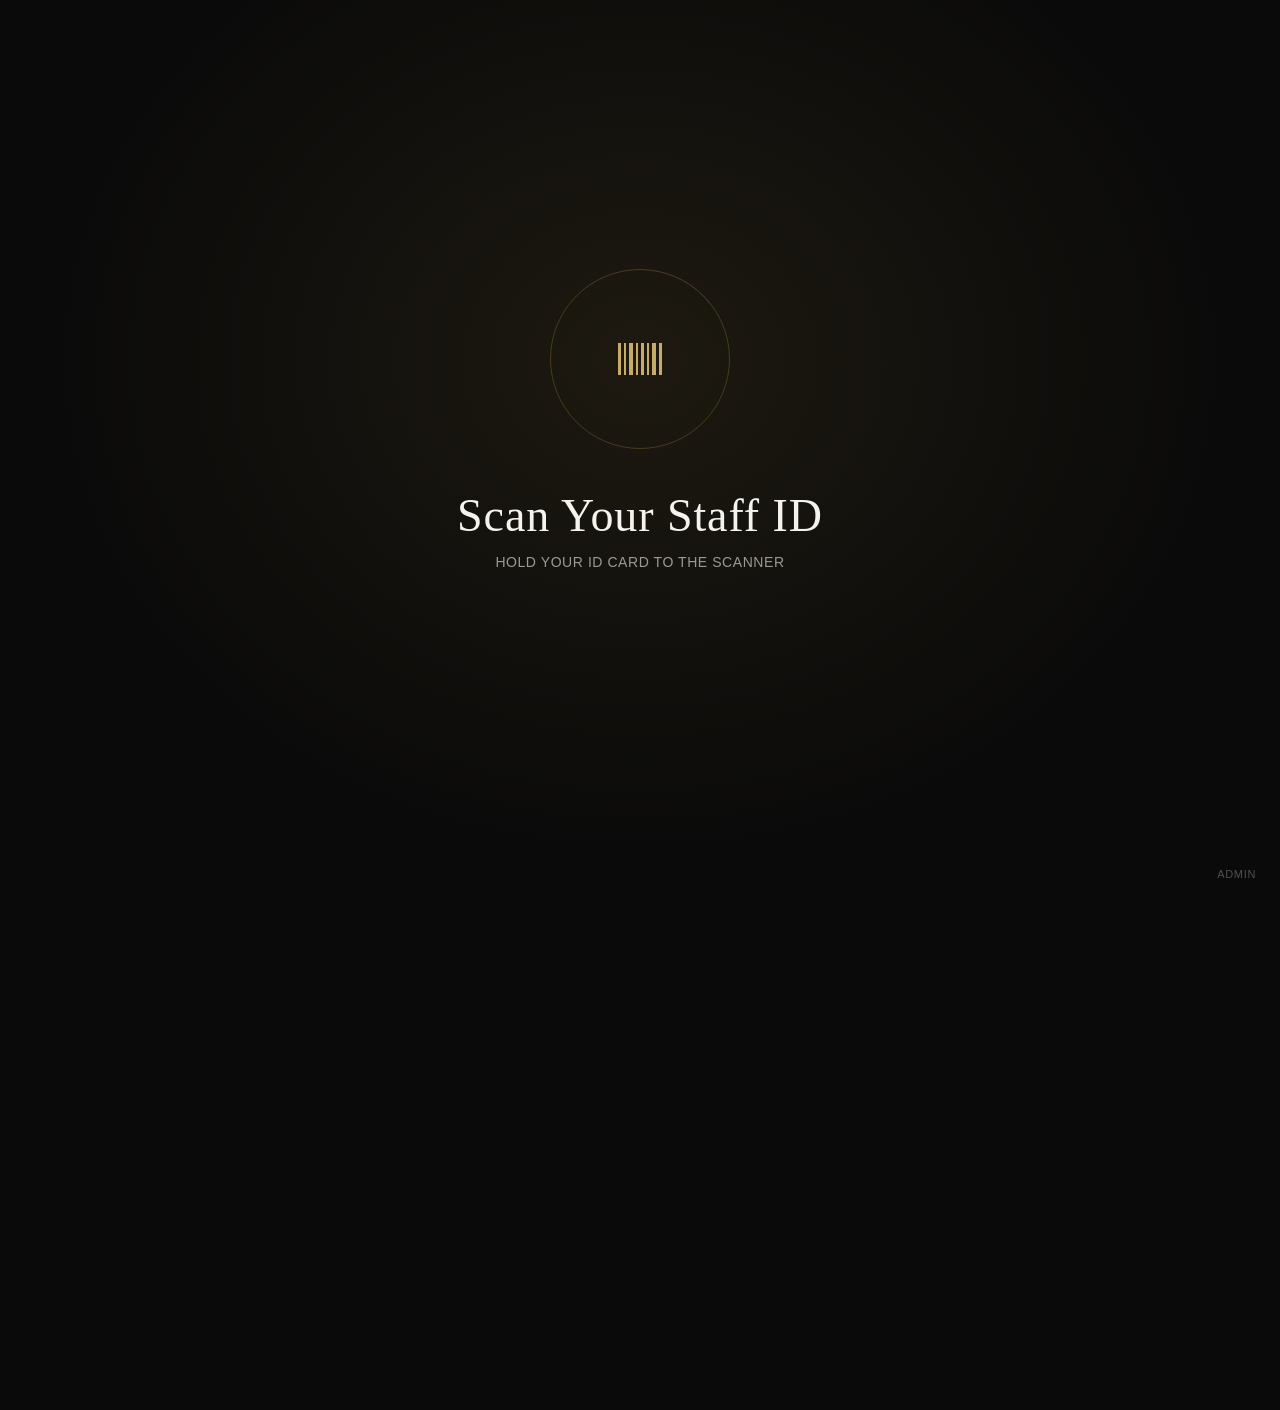
<file: index.html>
<!DOCTYPE html>
<html lang="en">
<head>
  <meta charset="UTF-8">
  <meta http-equiv="refresh" content="0; url=kiosk.html">
  <title>SR Fashion — Staff Attendance</title>
</head>
<body>
  <p>Redirecting to <a href="kiosk.html">kiosk.html</a>…</p>
</body>
</html>
</file>
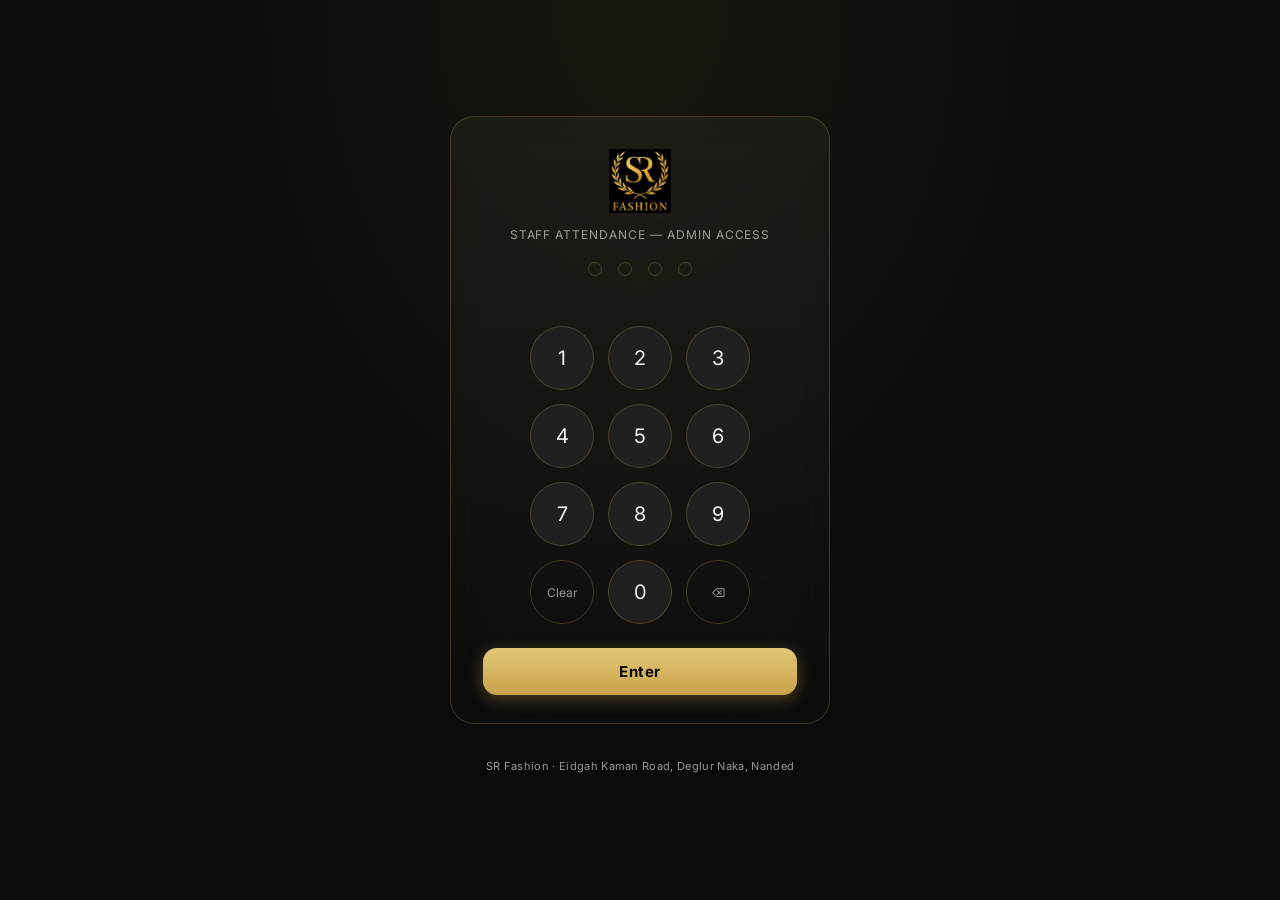
<file: dashboard.html>
<!DOCTYPE html>
<html lang="en">
<head>
<meta charset="UTF-8">
<meta name="viewport" content="width=device-width, initial-scale=1.0">
<title>SR Fashion — Dashboard</title>
<link rel="stylesheet" href="assets/css/theme.css">
<link rel="stylesheet" href="assets/css/admin.css">
</head>
<body>

  <div class="shell">
    <div class="mobile-topbar">
      <button class="hamburger-btn" onclick="toggleSidebar()" aria-label="Open menu"><span></span></button>
      <img src="assets/images/logo-cropped.jpeg" class="logo-img" alt="SR Fashion">
      <span class="brand-text">SR Fashion</span>
    </div>
    <div class="sidebar-overlay" id="sidebarOverlay" onclick="toggleSidebar(false)"></div>
    <aside class="sidebar">
      <div class="sidebar-brand">
        <img src="assets/images/logo-cropped.jpeg" class="logo-img" alt="SR Fashion">
        <div class="brand-text">
          <span class="title">SR Fashion</span>
          <span class="sub">NANDED</span>
        </div>
      </div>
      <nav>
        <a href="dashboard.html" class="nav-link active">Dashboard</a>
        <a href="staff.html" class="nav-link">Staff</a>
        <a href="reports.html" class="nav-link">Reports</a>
        <a href="settings.html" class="nav-link">Settings</a>
        <a href="idcard.html" class="nav-link">ID Cards</a>
        <a href="kiosk.html" class="nav-link">Kiosk Screen</a>
      </nav>
      <div class="sidebar-footer">
        <button class="btn-logout" onclick="logout()">Log Out</button>
      </div>
    </aside>

    <main class="content">
      <div class="page-header">
        <div>
          <h1 class="page-title">Dashboard</h1>
          <p class="page-subtitle" id="todayDate"></p>
        </div>
      </div>

      <div class="card-grid" id="cardGrid">
        <!-- stat cards injected by dashboard.js -->
      </div>

      <div class="panel glass">
        <div class="panel-title">
          <span>Today's Late Employees</span>
        </div>
        <table>
          <thead><tr><th>Employee</th><th>Time</th></tr></thead>
          <tbody id="lateTableBody"></tbody>
        </table>
        <p class="empty-note" id="lateEmptyNote" style="display:none;">No late employees today.</p>
      </div>

      <div class="panel glass">
        <div class="panel-title">
          <span>Missing Punch Out</span>
        </div>
        <table>
          <thead><tr><th>Employee</th></tr></thead>
          <tbody id="missingTableBody"></tbody>
        </table>
        <p class="empty-note" id="missingEmptyNote" style="display:none;">Everyone who punched in has punched out.</p>
      </div>

      <div class="panel glass">
        <div class="panel-title">
          <span>Recent Attendance</span>
        </div>
        <table>
          <thead><tr><th>Employee</th><th>Type</th><th>Time</th><th>Status</th></tr></thead>
          <tbody id="recentTableBody"></tbody>
        </table>
        <p class="empty-note" id="recentEmptyNote" style="display:none;">No attendance recorded yet today.</p>
      </div>
    </main>
  </div>

  <script src="assets/js/config.js"></script>
  <script src="assets/js/auth-guard.js"></script>
  <script src="assets/js/api.js"></script>
  <script src="assets/js/admin-ui.js"></script>
  <script src="assets/js/dashboard.js"></script>
</body>
</html>
</file>
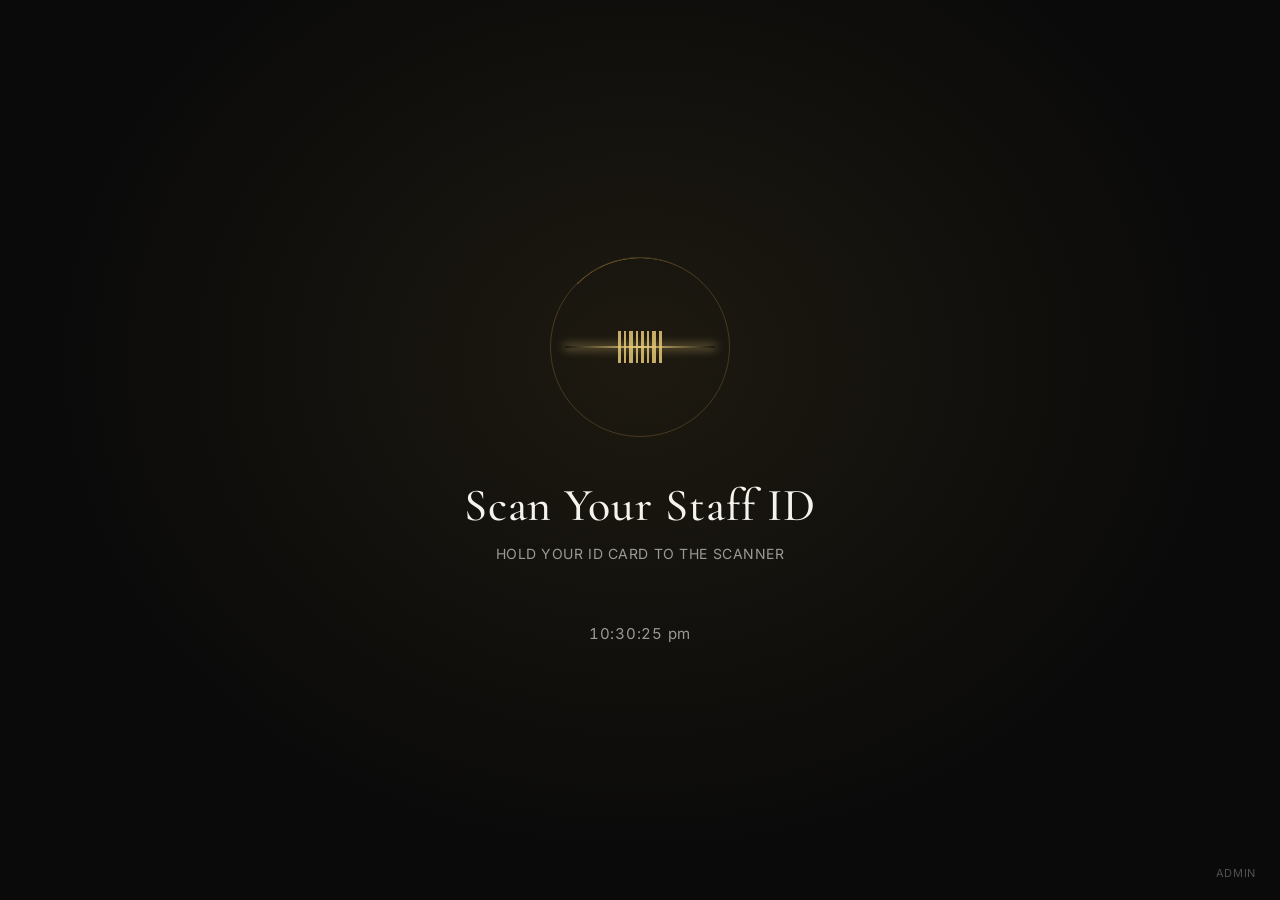
<file: kiosk.html>
<!DOCTYPE html>
<html lang="en">
<head>
<meta charset="UTF-8">
<meta name="viewport" content="width=device-width, initial-scale=1.0, maximum-scale=1.0, user-scalable=no">
<title>SR Fashion — Staff Scan</title>
<link rel="stylesheet" href="assets/css/theme.css">
<link rel="stylesheet" href="assets/css/kiosk.css">
</head>
<body>

  <main class="kiosk">

    <!-- ================= IDLE STATE ================= -->
    <section class="idle-state" id="idleState">
      <div class="scan-ring">
        <svg class="scan-ring__icon" viewBox="0 0 64 64" fill="none" xmlns="http://www.w3.org/2000/svg">
          <rect x="10" y="16" width="3" height="32" fill="currentColor"/>
          <rect x="16" y="16" width="2" height="32" fill="currentColor"/>
          <rect x="21" y="16" width="4" height="32" fill="currentColor"/>
          <rect x="28" y="16" width="2" height="32" fill="currentColor"/>
          <rect x="33" y="16" width="3" height="32" fill="currentColor"/>
          <rect x="39" y="16" width="2" height="32" fill="currentColor"/>
          <rect x="44" y="16" width="4" height="32" fill="currentColor"/>
          <rect x="51" y="16" width="3" height="32" fill="currentColor"/>
        </svg>
        <div class="scan-beam"></div>
      </div>

      <h1 class="idle-title">Scan Your Staff&nbsp;ID</h1>
      <p class="idle-sub">Hold your ID card to the scanner</p>

      <div class="idle-clock" id="idleClock"></div>
    </section>

    <!-- ================= RESULT OVERLAY ================= -->
    <section class="result-overlay" id="resultOverlay" aria-live="assertive">
      <div class="result-icon" id="resultIcon"></div>
      <p class="result-greeting" id="resultGreeting"></p>
      <h2 class="result-name" id="resultName"></h2>
      <p class="result-status" id="resultStatus"></p>
      <p class="result-detail" id="resultDetail"></p>
    </section>

    <!-- Always-focused hidden input that receives the barcode scanner's keystrokes -->
    <input type="text" id="scanInput" class="scan-input" autocomplete="off" autofocus>

    <a href="login.html" class="admin-link">Admin</a>
  </main>

  <script src="assets/js/config.js"></script>
  <script src="assets/js/api.js"></script>
  <script src="assets/js/kiosk.js"></script>
</body>
</html>
</file>
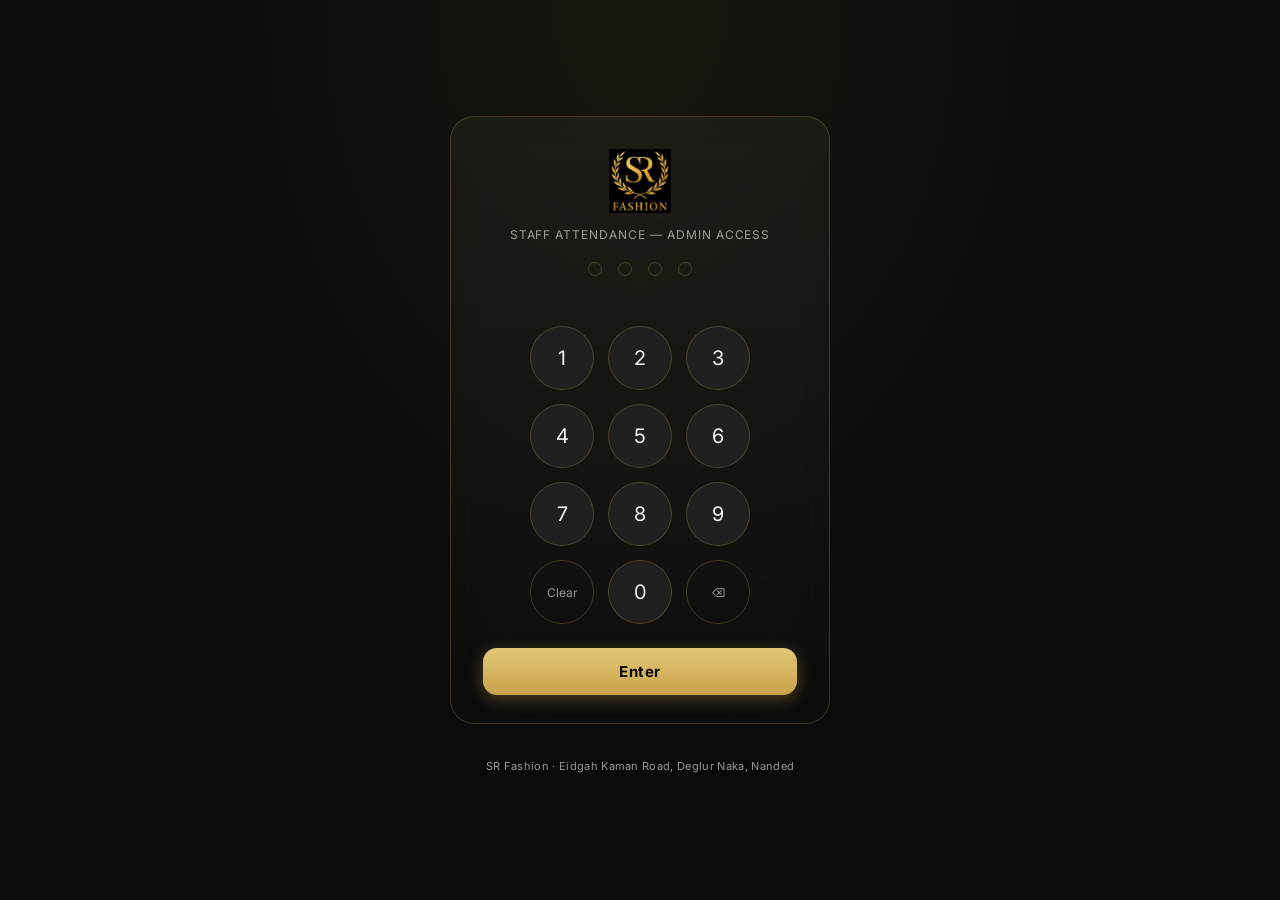
<file: login.html>
<!DOCTYPE html>
<html lang="en">
<head>
<meta charset="UTF-8">
<meta name="viewport" content="width=device-width, initial-scale=1.0, maximum-scale=1.0">
<title>SR Fashion — Admin Login</title>
<link rel="stylesheet" href="assets/css/theme.css">
<link rel="stylesheet" href="assets/css/login.css">
</head>
<body>

  <main class="login-screen">
    <div class="login-card glass">
      <div class="brand">
        <img src="assets/images/logo-cropped.jpeg" class="brand-logo-img" alt="SR Fashion">
        <p class="brand-sub">Staff Attendance — Admin Access</p>
      </div>

      <div class="pin-dots" id="pinDots" aria-live="polite">
        <span class="dot"></span>
        <span class="dot"></span>
        <span class="dot"></span>
        <span class="dot"></span>
      </div>

      <p class="pin-error" id="pinError" role="alert"></p>

      <div class="keypad" id="keypad">
        <button class="key" data-key="1">1</button>
        <button class="key" data-key="2">2</button>
        <button class="key" data-key="3">3</button>
        <button class="key" data-key="4">4</button>
        <button class="key" data-key="5">5</button>
        <button class="key" data-key="6">6</button>
        <button class="key" data-key="7">7</button>
        <button class="key" data-key="8">8</button>
        <button class="key" data-key="9">9</button>
        <button class="key key-ghost" data-key="clear">Clear</button>
        <button class="key" data-key="0">0</button>
        <button class="key key-ghost" data-key="back">⌫</button>
      </div>

      <button class="btn-enter" id="btnEnter" disabled>Enter</button>
    </div>

    <p class="footer-note">SR Fashion · Eidgah Kaman Road, Deglur Naka, Nanded</p>
  </main>

  <script src="assets/js/config.js"></script>
  <script src="assets/js/api.js"></script>
  <script src="assets/js/login.js"></script>
</body>
</html>
</file>
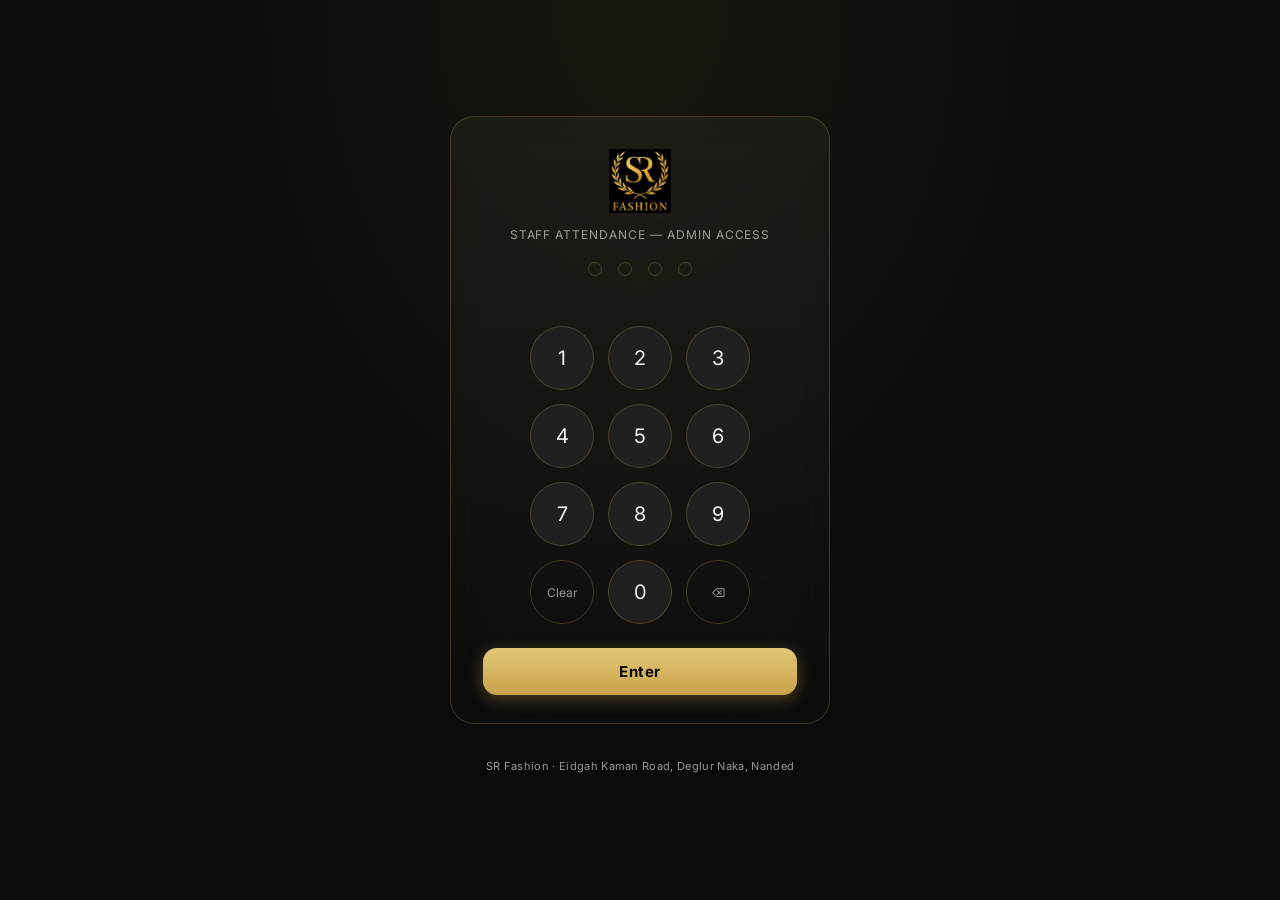
<file: settings.html>
<!DOCTYPE html>
<html lang="en">
<head>
<meta charset="UTF-8">
<meta name="viewport" content="width=device-width, initial-scale=1.0">
<title>SR Fashion — Settings</title>
<link rel="stylesheet" href="assets/css/theme.css">
<link rel="stylesheet" href="assets/css/admin.css">
<link rel="stylesheet" href="assets/css/settings.css">
</head>
<body>

  <div class="shell">
    <div class="mobile-topbar">
      <button class="hamburger-btn" onclick="toggleSidebar()" aria-label="Open menu"><span></span></button>
      <img src="assets/images/logo-cropped.jpeg" class="logo-img" alt="SR Fashion">
      <span class="brand-text">SR Fashion</span>
    </div>
    <div class="sidebar-overlay" id="sidebarOverlay" onclick="toggleSidebar(false)"></div>
    <aside class="sidebar">
      <div class="sidebar-brand">
        <img src="assets/images/logo-cropped.jpeg" class="logo-img" alt="SR Fashion">
        <div class="brand-text">
          <span class="title">SR Fashion</span>
          <span class="sub">NANDED</span>
        </div>
      </div>
      <nav>
        <a href="dashboard.html" class="nav-link">Dashboard</a>
        <a href="staff.html" class="nav-link">Staff</a>
        <a href="reports.html" class="nav-link">Reports</a>
        <a href="settings.html" class="nav-link active">Settings</a>
        <a href="idcard.html" class="nav-link">ID Cards</a>
        <a href="kiosk.html" class="nav-link">Kiosk Screen</a>
      </nav>
      <div class="sidebar-footer">
        <button class="btn-logout" onclick="logout()">Log Out</button>
      </div>
    </aside>

    <main class="content">
      <div class="page-header">
        <div>
          <h1 class="page-title">Settings</h1>
          <p class="page-subtitle">Shift timing, weekly off, holidays, and admin password</p>
        </div>
      </div>

      <!-- ---------------- Company & Shift Settings ---------------- -->
      <div class="panel glass">
        <div class="panel-title"><span>Company &amp; Shift</span></div>

        <form id="settingsForm">
          <div class="form-grid">
            <div class="field">
              <label>Company Name</label>
              <input type="text" id="sCompanyName">
            </div>
            <div class="field">
              <label>Weekly Off Day</label>
              <select id="sWeeklyOffDay">
                <option>Monday</option><option>Tuesday</option><option>Wednesday</option>
                <option>Thursday</option><option>Friday</option><option>Saturday</option><option>Sunday</option>
              </select>
            </div>
          </div>

          <div class="form-grid">
            <div class="field">
              <label>Shift Start (24h)</label>
              <input type="time" id="sShiftStart">
            </div>
            <div class="field">
              <label>Shift End (24h)</label>
              <input type="time" id="sShiftEnd">
            </div>
          </div>

          <div class="field" style="max-width:240px;">
            <label>Grace Period (minutes)</label>
            <input type="number" id="sGraceMinutes" min="0" max="120">
          </div>

          <div class="modal-actions" style="justify-content:flex-start;">
            <button type="submit" class="btn btn-primary" id="btnSaveSettings">Save Settings</button>
          </div>
        </form>
      </div>

      <!-- ---------------- Change Admin Password ---------------- -->
      <div class="panel glass">
        <div class="panel-title"><span>Change Admin Password</span></div>

        <form id="passwordForm">
          <div class="form-grid">
            <div class="field">
              <label>Current Password</label>
              <input type="password" id="pOldPassword" required>
            </div>
            <div class="field">
              <label>New Password</label>
              <input type="password" id="pNewPassword" required minlength="4">
            </div>
          </div>
          <div class="modal-actions" style="justify-content:flex-start;">
            <button type="submit" class="btn btn-primary" id="btnChangePassword">Update Password</button>
          </div>
        </form>
      </div>

      <!-- ---------------- Holiday Management ---------------- -->
      <div class="panel glass">
        <div class="panel-title">
          <span>Holidays</span>
          <button class="btn btn-primary btn-small" id="btnAddHoliday">+ Add Holiday</button>
        </div>

        <table>
          <thead><tr><th>Date</th><th>Name</th><th>Type</th><th></th></tr></thead>
          <tbody id="holidayTableBody"></tbody>
        </table>
        <p class="empty-note" id="holidayEmptyNote" style="display:none;">No holidays added yet.</p>
      </div>
    </main>
  </div>

  <!-- ---------------- Add Holiday Modal ---------------- -->
  <div class="modal-backdrop" id="holidayModalBackdrop">
    <div class="modal">
      <div class="modal-header">
        <h2 style="font-size:20px;">Add Holiday</h2>
        <button class="modal-close" id="btnCloseHolidayModal">&times;</button>
      </div>

      <form id="holidayForm">
        <div class="field">
          <label>Date</label>
          <input type="date" id="hDate" required>
        </div>
        <div class="field">
          <label>Holiday Name</label>
          <input type="text" id="hName" required>
        </div>
        <div class="field">
          <label>Type</label>
          <select id="hType">
            <option>Public</option>
            <option>Festival</option>
          </select>
        </div>
        <div class="modal-actions">
          <button type="button" class="btn btn-ghost" id="btnCancelHoliday">Cancel</button>
          <button type="submit" class="btn btn-primary">Save</button>
        </div>
      </form>
    </div>
  </div>

  <script src="assets/js/config.js"></script>
  <script src="assets/js/auth-guard.js"></script>
  <script src="assets/js/api.js"></script>
  <script src="assets/js/admin-ui.js"></script>
  <script src="assets/js/settings.js"></script>
</body>
</html>
</file>
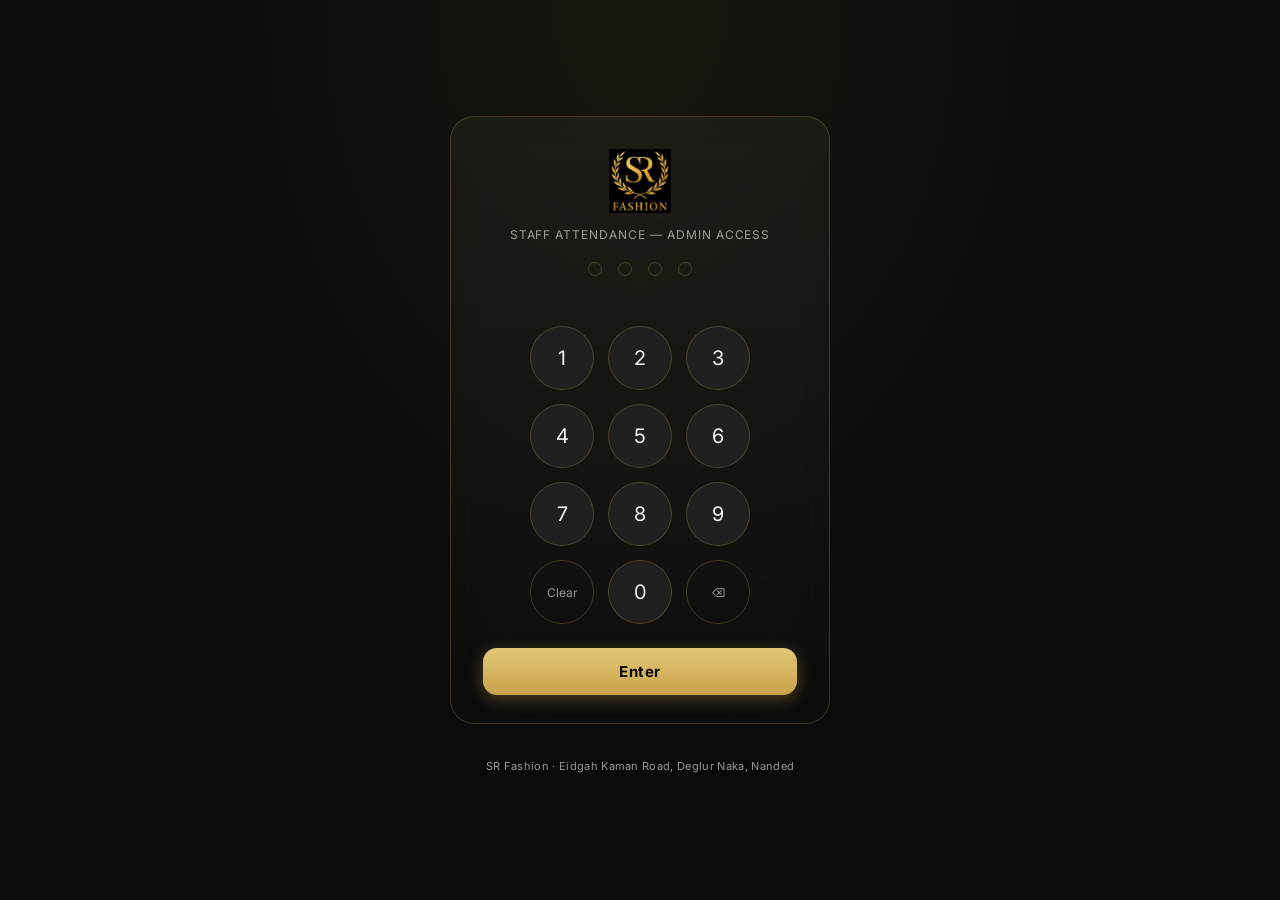
<file: staff.html>
<!DOCTYPE html>
<html lang="en">
<head>
<meta charset="UTF-8">
<meta name="viewport" content="width=device-width, initial-scale=1.0">
<title>SR Fashion — Staff</title>
<link rel="stylesheet" href="assets/css/theme.css">
<link rel="stylesheet" href="assets/css/admin.css">
</head>
<body>

  <div class="shell">
    <div class="mobile-topbar">
      <button class="hamburger-btn" onclick="toggleSidebar()" aria-label="Open menu"><span></span></button>
      <img src="assets/images/logo-cropped.jpeg" class="logo-img" alt="SR Fashion">
      <span class="brand-text">SR Fashion</span>
    </div>
    <div class="sidebar-overlay" id="sidebarOverlay" onclick="toggleSidebar(false)"></div>
    <aside class="sidebar">
      <div class="sidebar-brand">
        <img src="assets/images/logo-cropped.jpeg" class="logo-img" alt="SR Fashion">
        <div class="brand-text">
          <span class="title">SR Fashion</span>
          <span class="sub">NANDED</span>
        </div>
      </div>
      <nav>
        <a href="dashboard.html" class="nav-link">Dashboard</a>
        <a href="staff.html" class="nav-link active">Staff</a>
        <a href="reports.html" class="nav-link">Reports</a>
        <a href="settings.html" class="nav-link">Settings</a>
        <a href="idcard.html" class="nav-link">ID Cards</a>
        <a href="kiosk.html" class="nav-link">Kiosk Screen</a>
      </nav>
      <div class="sidebar-footer">
        <button class="btn-logout" onclick="logout()">Log Out</button>
      </div>
    </aside>

    <main class="content">
      <div class="page-header">
        <div>
          <h1 class="page-title">Staff</h1>
          <p class="page-subtitle" id="staffCountNote"></p>
        </div>
        <button class="btn btn-primary" id="btnAddStaff">+ Add Staff</button>
      </div>

      <div class="search-bar">
        <input type="text" id="searchInput" placeholder="Search by name, employee ID, barcode, or mobile…">
      </div>

      <div class="panel glass">
        <table>
          <thead>
            <tr>
              <th>ID</th><th>Name</th><th>Designation</th><th>Department</th>
              <th>Mobile</th><th>Status</th><th></th>
            </tr>
          </thead>
          <tbody id="staffTableBody"></tbody>
        </table>
        <p class="empty-note" id="staffEmptyNote" style="display:none;">No staff found.</p>
      </div>
    </main>
  </div>

  <!-- ---------------- Mark Attendance Modal ---------------- -->
  <div class="modal-backdrop" id="attendanceModalBackdrop">
    <div class="modal">
      <div class="modal-header">
        <h2 id="attendanceModalTitle" style="font-size:20px;">Mark Attendance</h2>
        <button class="modal-close" id="btnCloseAttendanceModal">&times;</button>
      </div>

      <form id="attendanceForm">
        <input type="hidden" id="aEmployeeId">

        <div class="field">
          <label>Date</label>
          <input type="date" id="aDate" required>
        </div>

        <div class="field">
          <label>Status</label>
          <select id="aStatus" required>
            <option value="Present">Present</option>
            <option value="Absent">Absent</option>
            <option value="Half Day">Half Day</option>
          </select>
        </div>

        <div class="field">
          <label>Reason *</label>
          <input type="text" id="aReason" placeholder="e.g. On approved leave, forgot to punch, shop closed early…" required>
        </div>

        <div class="modal-actions">
          <button type="button" class="btn btn-ghost" id="btnCancelAttendanceModal">Cancel</button>
          <button type="submit" class="btn btn-primary" id="btnSaveAttendance">Save</button>
        </div>
      </form>
    </div>
  </div>

  <!-- ---------------- Add / Edit Staff Modal ---------------- -->
  <div class="modal-backdrop" id="staffModalBackdrop">
    <div class="modal">
      <div class="modal-header">
        <h2 id="modalTitle" style="font-size:20px;">Add Staff</h2>
        <button class="modal-close" id="btnCloseModal">&times;</button>
      </div>

      <form id="staffForm">
        <input type="hidden" id="fEmployeeId">

        <div class="field">
          <label>Full Name *</label>
          <input type="text" id="fName" required>
        </div>

        <div class="form-grid">
          <div class="field">
            <label>Designation</label>
            <input type="text" id="fDesignation">
          </div>
          <div class="field">
            <label>Department</label>
            <input type="text" id="fDepartment">
          </div>
        </div>

        <div class="form-grid">
          <div class="field">
            <label>Mobile Number</label>
            <input type="tel" id="fMobile">
          </div>
          <div class="field">
            <label>Joining Date</label>
            <input type="date" id="fJoiningDate">
          </div>
        </div>

        <div class="form-grid">
          <div class="field">
            <label>Blood Group</label>
            <select id="fBloodGroup">
              <option value="">—</option>
              <option>A+</option><option>A-</option>
              <option>B+</option><option>B-</option>
              <option>O+</option><option>O-</option>
              <option>AB+</option><option>AB-</option>
            </select>
          </div>
          <div class="field">
            <label>Emergency Contact</label>
            <input type="tel" id="fEmergencyContact">
          </div>
        </div>

        <div class="modal-actions">
          <button type="button" class="btn btn-ghost" id="btnCancelModal">Cancel</button>
          <button type="submit" class="btn btn-primary" id="btnSaveStaff">Save</button>
        </div>
      </form>
    </div>
  </div>

  <script src="assets/js/config.js"></script>
  <script src="assets/js/auth-guard.js"></script>
  <script src="assets/js/api.js"></script>
  <script src="assets/js/admin-ui.js"></script>
  <script src="assets/js/staff.js"></script>
</body>
</html>
</file>
<file: assets/css/theme.css>
/**
 * theme.css
 * ------------------------------------------------------------
 * Design tokens shared by every page. Luxury black/gold/white,
 * inspired by high-end fashion editorial (serif display) crossed
 * with precise modern product UI (Apple/Notion-style sans body).
 * ------------------------------------------------------------
 */

@import url('https://fonts.googleapis.com/css2?family=Cormorant+Garamond:ital,wght@0,400;0,500;0,600;1,400&family=Inter:wght@400;500;600;700&display=swap');

:root {
  /* ---- Palette ---- */
  --color-black:        #0a0a0a;
  --color-charcoal:     #161616;
  --color-charcoal-2:   #202020;
  --color-gold:         #c9a24b;
  --color-gold-bright:  #e4c777;
  --color-white:        #f5f3ee;
  --color-white-dim:    rgba(245, 243, 238, 0.6);
  --color-line:         rgba(201, 162, 75, 0.25);
  --color-success:      #6fae7c;
  --color-late:         #d98f4b;
  --color-error:        #c9615a;

  /* ---- Type ---- */
  --font-display: 'Cormorant Garamond', serif;
  --font-body: 'Inter', -apple-system, BlinkMacSystemFont, sans-serif;

  /* ---- Spacing / Shape ---- */
  --radius-sm: 6px;
  --radius-md: 14px;
  --radius-lg: 24px;

  /* ---- Motion ---- */
  --ease: cubic-bezier(0.22, 1, 0.36, 1);
}

* {
  box-sizing: border-box;
}

html, body {
  margin: 0;
  padding: 0;
  height: 100%;
  background: var(--color-black);
  color: var(--color-white);
  font-family: var(--font-body);
}

body {
  -webkit-font-smoothing: antialiased;
}

h1, h2, h3, .display {
  font-family: var(--font-display);
  font-weight: 500;
  letter-spacing: 0.01em;
  margin: 0;
}

a {
  color: var(--color-gold);
}

button {
  font-family: var(--font-body);
  cursor: pointer;
}

/* Respect reduced-motion preference across the whole site */
@media (prefers-reduced-motion: reduce) {
  *, *::before, *::after {
    animation-duration: 0.001ms !important;
    animation-iteration-count: 1 !important;
    transition-duration: 0.001ms !important;
  }
}

/* Visible keyboard focus everywhere */
:focus-visible {
  outline: 2px solid var(--color-gold);
  outline-offset: 3px;
}

.glass {
  background: linear-gradient(180deg, rgba(255,255,255,0.04), rgba(255,255,255,0.01));
  border: 1px solid var(--color-line);
  backdrop-filter: blur(14px);
}
</file>
<file: assets/css/admin.css>
/**
 * admin.css
 * ------------------------------------------------------------
 * Shared shell for every admin page: sidebar + topbar + content.
 * Dashboard, Staff, Reports, Settings, ID Cards all reuse this.
 * ------------------------------------------------------------
 */

.shell {
  display: grid;
  grid-template-columns: 240px 1fr;
  min-height: 100vh;
}

/* ---------------- Sidebar ---------------- */

.sidebar {
  background: var(--color-charcoal);
  border-right: 1px solid var(--color-line);
  padding: 28px 18px;
  display: flex;
  flex-direction: column;
}

.sidebar-brand {
  display: flex;
  align-items: center;
  gap: 8px;
  padding: 0 10px 28px;
  border-bottom: 1px solid var(--color-line);
  margin-bottom: 20px;
}

.sidebar-brand .logo-img {
  height: 32px;
  width: 32px;
  object-fit: contain;
}

.sidebar-brand .brand-text {
  display: flex;
  flex-direction: column;
  line-height: 1.1;
}

.sidebar-brand .brand-text .title {
  font-family: var(--font-display);
  font-size: 15px;
  font-weight: 600;
  color: var(--color-gold-bright);
  letter-spacing: 0.03em;
}

.sidebar-brand .brand-text .sub {
  font-size: 9px;
  letter-spacing: 0.16em;
  color: var(--color-white-dim);
}

.nav-link {
  display: flex;
  align-items: center;
  gap: 10px;
  padding: 11px 12px;
  border-radius: var(--radius-sm);
  color: var(--color-white-dim);
  text-decoration: none;
  font-size: 14px;
  margin-bottom: 2px;
  transition: background 0.15s var(--ease), color 0.15s var(--ease);
}

.nav-link:hover {
  background: rgba(255,255,255,0.04);
  color: var(--color-white);
}

.nav-link.active {
  background: rgba(201,162,75,0.12);
  color: var(--color-gold-bright);
}

.sidebar-footer {
  margin-top: auto;
  padding-top: 16px;
  border-top: 1px solid var(--color-line);
}

.btn-logout {
  width: 100%;
  background: transparent;
  border: 1px solid var(--color-line);
  color: var(--color-white-dim);
  padding: 10px;
  border-radius: var(--radius-sm);
  font-size: 13px;
  transition: border-color 0.15s var(--ease), color 0.15s var(--ease);
}

.btn-logout:hover {
  border-color: var(--color-error);
  color: var(--color-error);
}

/* ---------------- Main content ---------------- */

.content {
  padding: 32px 40px 60px;
  max-width: 1200px;
}

.page-header {
  display: flex;
  align-items: baseline;
  justify-content: space-between;
  margin-bottom: 28px;
  flex-wrap: wrap;
  gap: 12px;
}

.page-title {
  font-size: 30px;
  font-weight: 500;
}

.page-subtitle {
  font-size: 13px;
  color: var(--color-white-dim);
  margin-top: 4px;
}

/* ---------------- Cards ---------------- */

.card-grid {
  display: grid;
  grid-template-columns: repeat(auto-fill, minmax(180px, 1fr));
  gap: 16px;
  margin-bottom: 32px;
}

.stat-card {
  border-radius: var(--radius-md);
  padding: 20px;
}

.stat-card .label {
  font-size: 12px;
  letter-spacing: 0.05em;
  text-transform: uppercase;
  color: var(--color-white-dim);
  margin-bottom: 10px;
}

.stat-card .value {
  font-family: var(--font-display);
  font-size: 36px;
  font-weight: 600;
  color: var(--color-white);
}

.stat-card.accent .value { color: var(--color-gold-bright); }
.stat-card.warn .value { color: var(--color-late); }
.stat-card.danger .value { color: var(--color-error); }
.stat-card.good .value { color: var(--color-success); }

/* ---------------- Panels ---------------- */

.panel {
  border-radius: var(--radius-lg);
  padding: 24px;
  margin-bottom: 24px;
}

.panel-title {
  font-size: 18px;
  margin-bottom: 16px;
  display: flex;
  align-items: center;
  justify-content: space-between;
}

/* ---------------- Table ---------------- */

table {
  width: 100%;
  border-collapse: collapse;
  font-size: 14px;
}

thead th {
  text-align: left;
  font-size: 11px;
  letter-spacing: 0.05em;
  text-transform: uppercase;
  color: var(--color-white-dim);
  padding: 10px 12px;
  border-bottom: 1px solid var(--color-line);
}

tbody td {
  padding: 12px;
  border-bottom: 1px solid rgba(255,255,255,0.05);
  color: var(--color-white);
}

tbody tr:last-child td {
  border-bottom: none;
}

.badge {
  display: inline-block;
  padding: 3px 10px;
  border-radius: 100px;
  font-size: 11px;
  letter-spacing: 0.03em;
}

.badge.on-time, .badge.active, .badge.success { background: rgba(111,174,124,0.15); color: var(--color-success); }
.badge.late, .badge.warn { background: rgba(217,143,75,0.15); color: var(--color-late); }
.badge.early { background: rgba(201,162,75,0.15); color: var(--color-gold-bright); }
.badge.inactive, .badge.error { background: rgba(201,97,90,0.15); color: var(--color-error); }

/* ---------------- Buttons ---------------- */

.btn {
  border: none;
  border-radius: var(--radius-sm);
  padding: 9px 16px;
  font-size: 13px;
  font-weight: 500;
  transition: opacity 0.15s var(--ease), transform 0.1s var(--ease);
}

.btn:active { transform: scale(0.97); }

.btn-primary {
  background: linear-gradient(180deg, var(--color-gold-bright), var(--color-gold));
  color: var(--color-black);
}

.btn-ghost {
  background: transparent;
  border: 1px solid var(--color-line);
  color: var(--color-white);
}

.btn-danger {
  background: transparent;
  border: 1px solid var(--color-error);
  color: var(--color-error);
}

.btn-small {
  padding: 5px 11px;
  font-size: 12px;
}

.btn:disabled { opacity: 0.4; cursor: not-allowed; }

/* ---------------- Form controls ---------------- */

.field {
  margin-bottom: 16px;
}

.field label {
  display: block;
  font-size: 12px;
  letter-spacing: 0.03em;
  color: var(--color-white-dim);
  margin-bottom: 6px;
}

.field input, .field select {
  width: 100%;
  padding: 10px 12px;
  border-radius: var(--radius-sm);
  border: 1px solid var(--color-line);
  background: var(--color-charcoal-2);
  color: var(--color-white);
  font-family: var(--font-body);
  font-size: 14px;
}

.field input:focus, .field select:focus {
  border-color: var(--color-gold);
}

.form-grid {
  display: grid;
  grid-template-columns: 1fr 1fr;
  gap: 0 16px;
}

/* ---------------- Modal ---------------- */

.modal-backdrop {
  position: fixed;
  inset: 0;
  background: rgba(0,0,0,0.6);
  display: flex;
  align-items: center;
  justify-content: center;
  opacity: 0;
  pointer-events: none;
  transition: opacity 0.2s var(--ease);
  z-index: 50;
}

.modal-backdrop.visible {
  opacity: 1;
  pointer-events: auto;
}

.modal {
  width: 100%;
  max-width: 480px;
  max-height: 86vh;
  overflow-y: auto;
  border-radius: var(--radius-lg);
  padding: 28px;
  background: var(--color-charcoal);
  border: 1px solid var(--color-line);
  transform: translateY(12px);
  transition: transform 0.2s var(--ease);
}

.modal-backdrop.visible .modal {
  transform: translateY(0);
}

.modal-header {
  display: flex;
  justify-content: space-between;
  align-items: center;
  margin-bottom: 20px;
}

.modal-close {
  background: none;
  border: none;
  color: var(--color-white-dim);
  font-size: 20px;
  line-height: 1;
}

.modal-actions {
  display: flex;
  justify-content: flex-end;
  gap: 10px;
  margin-top: 8px;
}

.search-bar {
  display: flex;
  gap: 10px;
  margin-bottom: 16px;
}

.search-bar input {
  flex: 1;
  padding: 10px 14px;
  border-radius: var(--radius-sm);
  border: 1px solid var(--color-line);
  background: var(--color-charcoal-2);
  color: var(--color-white);
  font-size: 14px;
}

.empty-note {
  color: var(--color-white-dim);
  font-size: 13px;
  padding: 20px 0;
  text-align: center;
}

.toast {
  position: fixed;
  bottom: 24px;
  right: 24px;
  padding: 12px 18px;
  border-radius: var(--radius-sm);
  background: var(--color-charcoal-2);
  border: 1px solid var(--color-line);
  font-size: 13px;
  opacity: 0;
  transform: translateY(8px);
  transition: opacity 0.2s var(--ease), transform 0.2s var(--ease);
  z-index: 80;
}

.toast.visible {
  opacity: 1;
  transform: translateY(0);
}

.toast.error {
  border-color: var(--color-error);
  color: var(--color-error);
}

.toast.success {
  border-color: var(--color-success);
  color: var(--color-success);
}

@media (max-width: 860px) {
  .shell { grid-template-columns: 1fr; }
  .mobile-topbar { display: flex; }
  .sidebar {
    display: flex;
    position: fixed;
    top: 0;
    left: 0;
    height: 100vh;
    width: 240px;
    max-width: 80vw;
    z-index: 60;
    transform: translateX(-100%);
    transition: transform 0.25s var(--ease);
    box-shadow: 8px 0 24px rgba(0,0,0,0.4);
  }
  .sidebar.open {
    transform: translateX(0);
  }
  .content { padding: 20px; }
  .form-grid { grid-template-columns: 1fr; }
}

/* ---------------- Mobile topbar (hidden on desktop) ---------------- */

.mobile-topbar {
  display: none;
  align-items: center;
  gap: 12px;
  padding: 14px 16px;
  background: var(--color-charcoal);
  border-bottom: 1px solid var(--color-line);
  position: sticky;
  top: 0;
  z-index: 40;
}

.mobile-topbar .logo-img {
  height: 26px;
  width: 26px;
  object-fit: contain;
  flex-shrink: 0;
}

.mobile-topbar .brand-text {
  font-family: var(--font-display);
  font-size: 14px;
  font-weight: 600;
  color: var(--color-gold-bright);
  letter-spacing: 0.03em;
}

.hamburger-btn {
  background: transparent;
  border: 1px solid var(--color-line);
  border-radius: var(--radius-sm);
  width: 38px;
  height: 38px;
  display: flex;
  align-items: center;
  justify-content: center;
  flex-shrink: 0;
}

.hamburger-btn span,
.hamburger-btn span::before,
.hamburger-btn span::after {
  content: '';
  display: block;
  width: 18px;
  height: 2px;
  background: var(--color-white);
  position: relative;
}

.hamburger-btn span::before { position: absolute; top: -6px; left: 0; }
.hamburger-btn span::after { position: absolute; top: 6px; left: 0; }

.sidebar-overlay {
  display: none;
  position: fixed;
  inset: 0;
  background: rgba(0,0,0,0.55);
  z-index: 55;
  opacity: 0;
  transition: opacity 0.2s var(--ease);
}

.sidebar-overlay.visible {
  display: block;
  opacity: 1;
}
</file>
<file: assets/css/kiosk.css>
/**
 * kiosk.css
 */

.kiosk {
  position: relative;
  min-height: 100vh;
  display: flex;
  align-items: center;
  justify-content: center;
  overflow: hidden;
  background:
    radial-gradient(ellipse at 50% 40%, rgba(201,162,75,0.10), transparent 65%),
    var(--color-black);
}

/* ---------------- Idle state ---------------- */

.idle-state {
  display: flex;
  flex-direction: column;
  align-items: center;
  text-align: center;
  transition: opacity 0.3s var(--ease), transform 0.3s var(--ease);
}

.idle-state.hidden {
  opacity: 0;
  transform: scale(0.97);
  pointer-events: none;
}

.scan-ring {
  position: relative;
  width: 180px;
  height: 180px;
  border-radius: 50%;
  border: 1.5px solid var(--color-line);
  display: flex;
  align-items: center;
  justify-content: center;
  margin-bottom: 40px;
  overflow: hidden;
}

.scan-ring::before {
  content: '';
  position: absolute;
  inset: -1.5px;
  border-radius: 50%;
  border: 1.5px solid transparent;
  border-top-color: var(--color-gold);
  animation: spin 3.2s linear infinite;
}

@keyframes spin {
  to { transform: rotate(360deg); }
}

.scan-ring__icon {
  width: 64px;
  height: 64px;
  color: var(--color-gold-bright);
  opacity: 0.85;
}

.scan-beam {
  position: absolute;
  left: 8%;
  right: 8%;
  height: 2px;
  background: linear-gradient(90deg, transparent, var(--color-gold-bright), transparent);
  box-shadow: 0 0 10px 1px rgba(228, 199, 119, 0.6);
  animation: sweep 2.4s ease-in-out infinite;
}

@keyframes sweep {
  0%   { top: 20%; opacity: 0; }
  10%  { opacity: 1; }
  50%  { top: 80%; opacity: 1; }
  90%  { opacity: 1; }
  100% { top: 20%; opacity: 0; }
}

.idle-title {
  font-size: clamp(30px, 5vw, 46px);
  font-weight: 500;
  letter-spacing: 0.02em;
  color: var(--color-white);
}

.idle-sub {
  margin-top: 12px;
  font-size: 14px;
  letter-spacing: 0.04em;
  text-transform: uppercase;
  color: var(--color-white-dim);
}

.idle-clock {
  margin-top: 48px;
  font-family: var(--font-body);
  font-variant-numeric: tabular-nums;
  font-size: 15px;
  color: var(--color-white-dim);
  letter-spacing: 0.05em;
}

/* ---------------- Result overlay ---------------- */

.result-overlay {
  position: absolute;
  inset: 0;
  display: flex;
  flex-direction: column;
  align-items: center;
  justify-content: center;
  text-align: center;
  opacity: 0;
  transform: scale(0.96);
  pointer-events: none;
  transition: opacity 0.25s var(--ease), transform 0.25s var(--ease);
  background: var(--color-black);
}

.result-overlay.visible {
  opacity: 1;
  transform: scale(1);
  pointer-events: auto;
}

.result-icon {
  width: 84px;
  height: 84px;
  border-radius: 50%;
  display: flex;
  align-items: center;
  justify-content: center;
  margin-bottom: 28px;
  font-size: 40px;
  animation: pop 0.35s var(--ease);
}

@keyframes pop {
  from { transform: scale(0.6); opacity: 0; }
  to   { transform: scale(1); opacity: 1; }
}

.result-icon.success { background: rgba(111, 174, 124, 0.15); color: var(--color-success); border: 1.5px solid var(--color-success); }
.result-icon.warn    { background: rgba(217, 143, 75, 0.15);  color: var(--color-late);    border: 1.5px solid var(--color-late); }
.result-icon.error   { background: rgba(201, 97, 90, 0.15);   color: var(--color-error);   border: 1.5px solid var(--color-error); }

.result-greeting {
  font-size: 15px;
  letter-spacing: 0.06em;
  text-transform: uppercase;
  color: var(--color-white-dim);
  margin: 0 0 6px;
}

.result-name {
  font-size: clamp(32px, 6vw, 52px);
  margin: 0 0 14px;
}

.result-status {
  font-size: 18px;
  color: var(--color-gold-bright);
  margin: 0 0 4px;
}

.result-detail {
  font-size: 14px;
  color: var(--color-white-dim);
  margin: 0;
}

/* ---------------- Hidden scan input ---------------- */

.scan-input {
  position: absolute;
  top: -9999px;
  left: -9999px;
  opacity: 0;
}

/* ---------------- Admin link ---------------- */

.admin-link {
  position: absolute;
  bottom: 20px;
  right: 24px;
  font-size: 11px;
  letter-spacing: 0.06em;
  text-transform: uppercase;
  color: var(--color-white-dim);
  text-decoration: none;
  opacity: 0.5;
}

.admin-link:hover {
  opacity: 1;
}
</file>
<file: assets/css/login.css>
/**
 * login.css
 */

.login-screen {
  min-height: 100vh;
  display: flex;
  flex-direction: column;
  align-items: center;
  justify-content: center;
  gap: 24px;
  padding: 24px;
  background:
    radial-gradient(ellipse at 50% 0%, rgba(201,162,75,0.08), transparent 60%),
    var(--color-black);
}

.login-card {
  width: 100%;
  max-width: 380px;
  border-radius: var(--radius-lg);
  padding: 32px 32px 28px;
  display: flex;
  flex-direction: column;
  align-items: center;
  animation: rise 0.6s var(--ease) both;
}

@keyframes rise {
  from { opacity: 0; transform: translateY(16px); }
  to   { opacity: 1; transform: translateY(0); }
}

.brand {
  text-align: center;
  margin-bottom: 20px;
}

.brand-logo-img {
  height: 64px;
  width: 64px;
  object-fit: contain;
}

.brand-sub {
  margin: 10px 0 0;
  font-size: 12px;
  letter-spacing: 0.08em;
  text-transform: uppercase;
  color: var(--color-white-dim);
}

.pin-dots {
  display: flex;
  gap: 16px;
  margin-bottom: 8px;
}

.dot {
  width: 14px;
  height: 14px;
  border-radius: 50%;
  border: 1.5px solid var(--color-line);
  transition: background 0.2s var(--ease), border-color 0.2s var(--ease), transform 0.2s var(--ease);
}

.dot.filled {
  background: var(--color-gold);
  border-color: var(--color-gold);
  transform: scale(1.1);
}

.dot.shake-error {
  border-color: var(--color-error);
}

.pin-error {
  min-height: 18px;
  font-size: 13px;
  color: var(--color-error);
  margin: 6px 0 18px;
}

.keypad {
  display: grid;
  grid-template-columns: repeat(3, 64px);
  gap: 14px;
  margin-bottom: 24px;
}

.key {
  width: 64px;
  height: 64px;
  border-radius: 50%;
  border: 1px solid var(--color-line);
  background: var(--color-charcoal-2);
  color: var(--color-white);
  font-size: 20px;
  font-family: var(--font-body);
  transition: background 0.15s var(--ease), transform 0.1s var(--ease);
}

.key:active {
  transform: scale(0.94);
  background: var(--color-charcoal);
}

.key-ghost {
  font-size: 12px;
  color: var(--color-white-dim);
  background: transparent;
}

.btn-enter {
  width: 100%;
  padding: 14px;
  border: none;
  border-radius: var(--radius-md);
  background: linear-gradient(180deg, var(--color-gold-bright), var(--color-gold));
  color: var(--color-black);
  font-weight: 700;
  font-size: 15px;
  letter-spacing: 0.03em;
  box-shadow: 0 4px 16px rgba(201,162,75,0.35);
  transition: opacity 0.2s var(--ease), transform 0.1s var(--ease), box-shadow 0.2s var(--ease);
}

.btn-enter:disabled {
  cursor: not-allowed;
}

.btn-enter.loading {
  opacity: 0.6;
  pointer-events: none;
}

.btn-enter:not(:disabled):active {
  transform: scale(0.98);
}

.footer-note {
  font-size: 11px;
  color: var(--color-white-dim);
  letter-spacing: 0.03em;
}

@keyframes shakeDots {
  0%, 100% { transform: translateX(0); }
  20% { transform: translateX(-6px); }
  40% { transform: translateX(6px); }
  60% { transform: translateX(-4px); }
  80% { transform: translateX(4px); }
}

.pin-dots.shake {
  animation: shakeDots 0.4s var(--ease);
}
</file>
<file: assets/css/settings.css>
/**
 * settings.css
 */

#settingsForm .field,
#passwordForm .field {
  margin-bottom: 18px;
}
</file>
